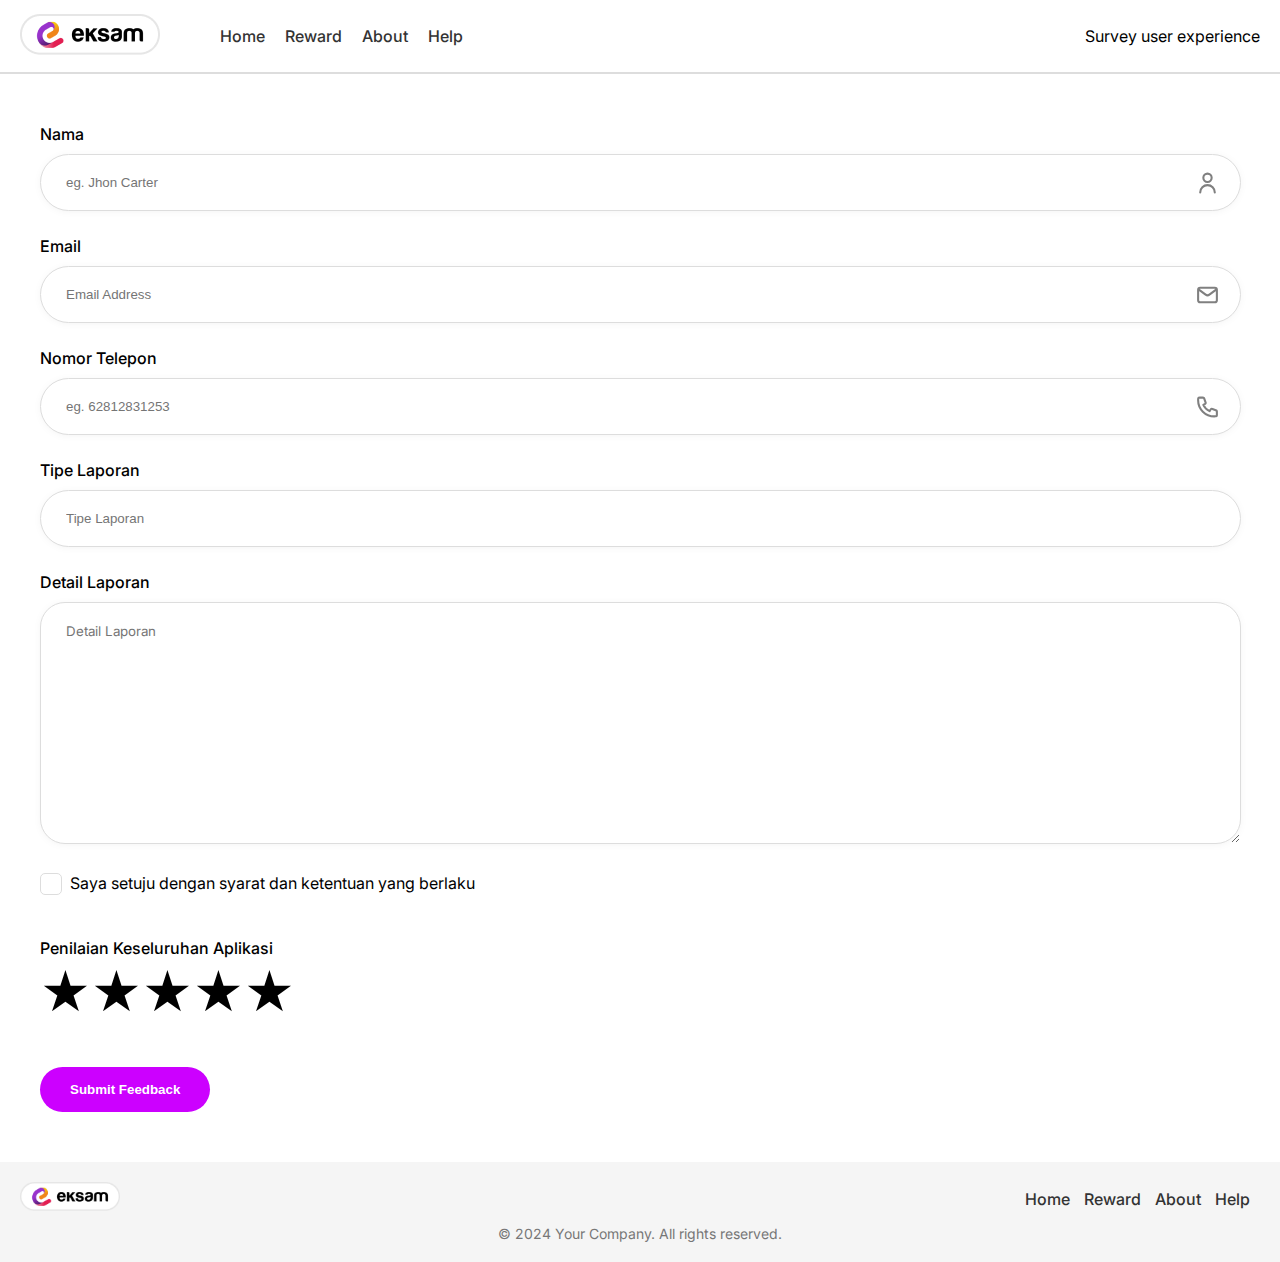
<file: index.html>
<!DOCTYPE html>
<html lang="en">
    <head>
        <meta charset="UTF-8" />
        <meta name="viewport" content="width=device-width, initial-scale=1.0" />
        <title>Document</title>
        <link rel="stylesheet" href="assets/style.css" />
    </head>
    <body>
        <nav class="navbar">
            <div class="flex-center">
                <div class="">
                    <img src="assets/logo-eksam.png" alt="" />
                </div>
                <div class="">
                    <ul class="nav-menu">
                        <li><a href="index.html">Home</a></li>
                        <li><a href="reward.html">Reward</a></li>
                        <li><a href="about.html">About</a></li>
                        <li><a href="help.html">Help</a></li>
                    </ul>
                </div>
            </div>
            <div class="">Survey user experience</div>
        </nav>

        <form action="" class="form">
            <div class="max-con container-form">
                <div class="input-group">
                    <label for="name">Nama</label>
                    <div class="input-base">
                        <input type="text" placeholder="eg. Jhon Carter" />
                        <img src="assets/user.svg" alt="" />
                    </div>
                </div>
                <div class="input-group">
                    <label for="email">Email</label>
                    <div class="input-base">
                        <input type="email" placeholder="Email Address" />
                        <img src="assets/email.svg" alt="" />
                    </div>
                </div>
                <div class="input-group">
                    <label for="phone">Nomor Telepon</label>
                    <div class="input-base">
                        <input type="text" placeholder="eg. 62812831253" />
                        <img src="assets/phone.svg" alt="" />
                    </div>
                </div>
                <div class="input-group">
                    <label for="laporan">Tipe Laporan</label>
                    <div class="input-base">
                        <input type="text" placeholder="Tipe Laporan" />
                    </div>
                </div>
                <div class="input-group">
                    <label for="laporan">Detail Laporan</label>
                    <div class="input-base">
                        <textarea
                            type="text"
                            placeholder="Detail Laporan"></textarea>
                    </div>
                </div>

                <div class="custom-checkbox">
                    <input type="checkbox" id="agree" />
                    <label for="agree"
                        >Saya setuju dengan syarat dan ketentuan yang
                        berlaku</label
                    >
                </div>

                <div class="input-group rating-input">
                    <label>Penilaian Keseluruhan Aplikasi</label>
                    <div class="rating">
                        <label>
                            <input type="radio" name="stars" value="1" />
                            <span class="icon">★</span>
                        </label>
                        <label>
                            <input type="radio" name="stars" value="2" />
                            <span class="icon">★</span>
                            <span class="icon">★</span>
                        </label>
                        <label>
                            <input type="radio" name="stars" value="3" />
                            <span class="icon">★</span>
                            <span class="icon">★</span>
                            <span class="icon">★</span>
                        </label>
                        <label>
                            <input type="radio" name="stars" value="4" />
                            <span class="icon">★</span>
                            <span class="icon">★</span>
                            <span class="icon">★</span>
                            <span class="icon">★</span>
                        </label>
                        <label>
                            <input type="radio" name="stars" value="5" />
                            <span class="icon">★</span>
                            <span class="icon">★</span>
                            <span class="icon">★</span>
                            <span class="icon">★</span>
                            <span class="icon">★</span>
                        </label>
                    </div>
                </div>

                <button class="btn-submit" type="submit">
                    Submit Feedback
                </button>
            </div>
        </form>

        <footer class="footer">
            <div class="flex-center">
                <div class="footer-logo">
                    <img src="assets/logo-eksam.png" alt="" />
                </div>
                <div class="footer-menu">
                    <ul>
                        <li><a href="index.html">Home</a></li>
                        <li><a href="reward.html">Reward</a></li>
                        <li><a href="about.html">About</a></li>
                        <li><a href="help.html">Help</a></li>
                    </ul>
                </div>
            </div>
            <div class="footer-text">© 2024 Your Company. All rights reserved.</div>
        </footer>
        <script src="assets/index.js"></script>
    </body>
</html>
</file>
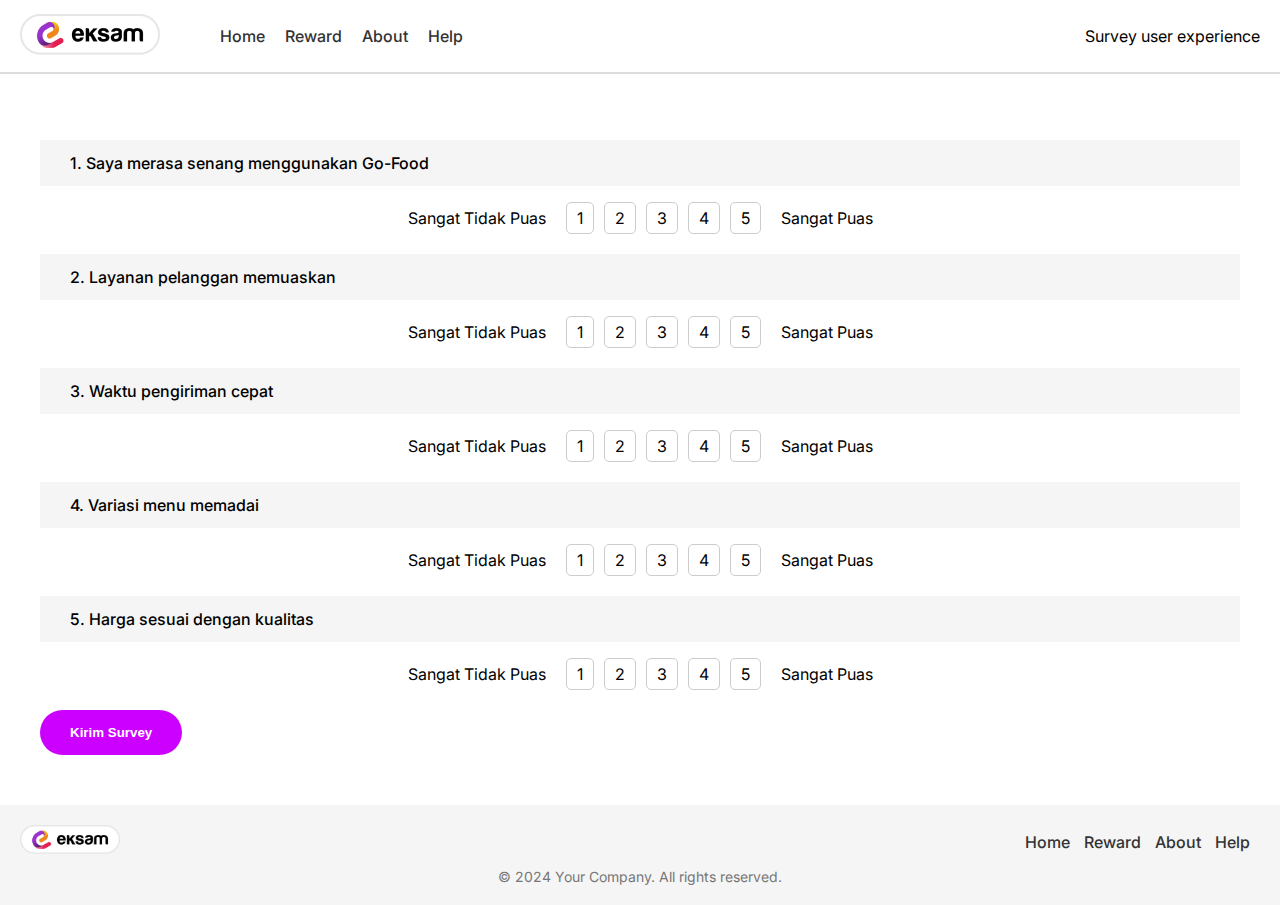
<file: survey.html>
<!DOCTYPE html>
<html lang="en">
    <head>
        <meta charset="UTF-8" />
        <meta name="viewport" content="width=device-width, initial-scale=1.0" />
        <title>Document</title>
        <link rel="stylesheet" href="assets/style.css" />
    </head>
    <body>
        <nav class="navbar">
            <div class="flex-center">
                <div class="">
                    <img src="assets/logo-eksam.png" alt="" />
                </div>
                <div class="">
                    <ul class="nav-menu">
                        <li><a href="index.html">Home</a></li>
                        <li><a href="reward.html">Reward</a></li>
                        <li><a href="about.html">About</a></li>
                        <li><a href="help.html">Help</a></li>
                    </ul>
                </div>
            </div>
            <div class="">Survey user experience</div>
        </nav>

        <div class="max-con container-survey">
            <form>
                <!-- Pertanyaan 1 -->
                <div class="question">
                    <p>1. Saya merasa senang menggunakan Go-Food</p>
                    <div class="flex-center">
                        <div class="">Sangat Tidak Puas</div>
                        <div class="rating-survey">
                            <label for="rating1-1"
                                ><input
                                    type="radio"
                                    name="question1"
                                    value="1"
                                    id="rating1-1" />1</label
                            >
                            <label for="rating1-2"
                                ><input
                                    type="radio"
                                    name="question1"
                                    value="2"
                                    id="rating1-2" />2</label
                            >
                            <label for="rating1-3"
                                ><input
                                    type="radio"
                                    name="question1"
                                    value="3"
                                    id="rating1-3" />3</label
                            >
                            <label for="rating1-4"
                                ><input
                                    type="radio"
                                    name="question1"
                                    value="4"
                                    id="rating1-4" />4</label
                            >
                            <label for="rating1-5"
                                ><input
                                    type="radio"
                                    name="question1"
                                    value="5"
                                    id="rating1-5" />5</label
                            >
                        </div>
                        <div class="">Sangat Puas</div>
                    </div>
                    <textarea class="reason" name="reason1" placeholder="Alasan (opsional)"></textarea>
                </div>
                <!-- Pertanyaan 2 -->
                <div class="question">
                    <p>2. Layanan pelanggan memuaskan</p>
                    <div class="flex-center">
                        <div class="">Sangat Tidak Puas</div>
                        <div class="rating-survey">
                            <label for="rating2-1"
                                ><input
                                    type="radio"
                                    name="question2"
                                    value="1"
                                    id="rating2-1" />1</label
                            >
                            <label for="rating2-2"
                                ><input
                                    type="radio"
                                    name="question2"
                                    value="2"
                                    id="rating2-2" />2</label
                            >
                            <label for="rating2-3"
                                ><input
                                    type="radio"
                                    name="question2"
                                    value="3"
                                    id="rating2-3" />3</label
                            >
                            <label for="rating2-4"
                                ><input
                                    type="radio"
                                    name="question2"
                                    value="4"
                                    id="rating2-4" />4</label
                            >
                            <label for="rating2-5"
                                ><input
                                    type="radio"
                                    name="question2"
                                    value="5"
                                    id="rating2-5" />5</label
                            >
                        </div>
                        <div class="">Sangat Puas</div>
                    </div>
                    <textarea class="reason" name="reason2" placeholder="Alasan (opsional)"></textarea>
                </div>
                <!-- Pertanyaan 3 -->
                <div class="question">
                    <p>3. Waktu pengiriman cepat</p>
                    <div class="flex-center">
                        <div class="">Sangat Tidak Puas</div>
                        <div class="rating-survey">
                            <label for="rating3-1"
                                ><input
                                    type="radio"
                                    name="question3"
                                    value="1"
                                    id="rating3-1" />1</label
                            >
                            <label for="rating3-2"
                                ><input
                                    type="radio"
                                    name="question3"
                                    value="2"
                                    id="rating3-2" />2</label
                            >
                            <label for="rating3-3"
                                ><input
                                    type="radio"
                                    name="question3"
                                    value="3"
                                    id="rating3-3" />3</label
                            >
                            <label for="rating3-4"
                                ><input
                                    type="radio"
                                    name="question3"
                                    value="4"
                                    id="rating3-4" />4</label
                            >
                            <label for="rating3-5"
                                ><input
                                    type="radio"
                                    name="question3"
                                    value="5"
                                    id="rating3-5" />5</label
                            >
                        </div>
                        <div class="">Sangat Puas</div>
                    </div>
                    <textarea class="reason" name="reason3" placeholder="Alasan (opsional)"></textarea>
                </div>
                <!-- Pertanyaan 4 -->
                <div class="question">
                    <p>4. Variasi menu memadai</p>
                    <div class="flex-center">
                        <div class="">Sangat Tidak Puas</div>
                        <div class="rating-survey">
                            <label for="rating4-1"
                                ><input
                                    type="radio"
                                    name="question4"
                                    value="1"
                                    id="rating4-1" />1</label
                            >
                            <label for="rating4-2"
                                ><input type="radio" name=" -2" /><input
                                    type="radio"
                                    name="question4"
                                    value="2"
                                    id="rating4-2" />2</label
                            >
                            <label for="rating4-3"
                                ><input
                                    type="radio"
                                    name="question4"
                                    value="3"
                                    id="rating4-3" />3</label
                            >
                            <label for="rating4-4"
                                ><input
                                    type="radio"
                                    name="question4"
                                    value="4"
                                    id="rating4-4" />4</label
                            >
                            <label for="rating4-5"
                                ><input
                                    type="radio"
                                    name="question4"
                                    value="5"
                                    id="rating4-5" />5</label
                            >
                        </div>
                        <div class="">Sangat Puas</div>
                    </div>
                    <textarea class="reason" name="reason4" placeholder="Alasan (opsional)"></textarea>
                </div>
                <!-- Pertanyaan 5 -->
                <div class="question">
                    <p>5. Harga sesuai dengan kualitas</p>
                    <div class="flex-center">
                        <div class="">Sangat Tidak Puas</div>
                        <div class="rating-survey">
                            <label for="rating5-1"
                                ><input
                                    type="radio"
                                    name="question5"
                                    value="1"
                                    id="rating5-1" />1</label
                            >
                            <label for="rating5-2"
                                ><input
                                    type="radio"
                                    name="question5"
                                    value="2"
                                    id="rating5-2" />2</label
                            >
                            <label for="rating5-3"
                                ><input
                                    type="radio"
                                    name="question5"
                                    value="3"
                                    id="rating5-3" />3</label
                            >
                            <label for="rating5-4"
                                ><input
                                    type="radio"
                                    name="question5"
                                    value="4"
                                    id="rating5-4" />4</label
                            >
                            <label for="rating5-5"
                                ><input
                                    type="radio"
                                    name="question5"
                                    value="5"
                                    id="rating5-5" />5</label
                            >
                        </div>
                        <div class="">Sangat Puas</div>
                    </div>
                    <textarea class="reason" name="reason5" placeholder="Alasan (opsional)"></textarea>
                </div>

                <button class="btn-submit" type="submit">
                    Kirim Survey
                </button>
            </form>
        </div>
        <footer class="footer">
            <div class="flex-center">
                <div class="footer-logo">
                    <img src="assets/logo-eksam.png" alt="" />
                </div>
                <div class="footer-menu">
                    <ul>
                        <li><a href="index.html">Home</a></li>
                        <li><a href="reward.html">Reward</a></li>
                        <li><a href="about.html">About</a></li>
                        <li><a href="help.html">Help</a></li>
                    </ul>
                </div>
            </div>
            <div class="footer-text">
                © 2024 Your Company. All rights reserved.
            </div>
        </footer>
        <script src="assets/index.js"></script>
    </body>
</html>
</file>
<file: assets/style.css>
@import url('https://fonts.googleapis.com/css2?family=Inter:wght@100..900&family=Montserrat:ital,wght@0,100;0,200;0,300;0,400;0,500;0,600;0,700;0,800;0,900;1,100;1,200;1,300;1,400;1,500;1,600;1,700;1,800;1,900&display=swap');

html,
body {
    margin: 0;
    padding: 0;
    font-family: 'Inter', sans-serif;
}

.flex-center {
    display: flex;
    justify-content: center;
    align-items: center;
    gap: 20px;
}

.max-con {
    max-width: 1200px;
    margin: 0 auto;
}

@media screen and (max-width: 1200px){
    .max-con {
        padding: 50px 20px !important;
    }
}

.navbar {
    display: flex;
    justify-content: space-between;
    padding: 10px 20px;
    border-bottom: 2px solid #dddddd;
    align-items: center;
}

.nav-menu {
    display: flex;
    align-items: center;
    gap: 20px;
}

.nav-menu a {
    text-decoration: none;
    color: #333;
    font-weight: 500;
}

.nav-menu a:hover {
    color: #cc00ff;
}

.nav-menu li {
    list-style: none;
}

.container-form {
    padding: 50px 0px;
    display: flex;
    flex-direction: column;
    gap: 25px;
}

.input-group label {
    display: block;
    margin-bottom: 10px;
    font-weight: 500;
}

.input-base {
    position: relative;
}

.input-base input {
    width: calc(100% - 51px);
    border: 1px solid #dddddd;
    border-radius: 100px;
    outline: none;
    padding: 20px 25px;
    -webkit-box-shadow: 0px 1px 11px -4px rgba(0, 0, 0, 0.1);
    -moz-box-shadow: 0px 1px 11px -4px rgba(0, 0, 0, 0.1);
    box-shadow: 0px 1px 11px -4px rgba(0, 0, 0, 0.1);
}

.input-base input:focus {
    border-color: #cc00ff;
}

.input-base img {
    position: absolute;
    top: 50%;
    right: 20px;
    transform: translateY(-50%);
    width: 25px;
    filter: invert(0.5);
}

.input-base input:focus + img {
    /* change color overlay */
    filter: invert(42%) sepia(100%) saturate(100%) hue-rotate(0deg)
        brightness(100%) contrast(100%);
}

.input-base textarea {
    width: calc(100% - 51px);
    max-width: calc(100% - 51px);
    height: 200px;
    border: 1px solid #dddddd;
    border-radius: 25px;
    outline: none;
    padding: 20px 25px;
    font-family: 'Inter', sans-serif;
    -webkit-box-shadow: 0px 1px 11px -4px rgba(0, 0, 0, 0.1);
    -moz-box-shadow: 0px 1px 11px -4px rgba(0, 0, 0, 0.1);
    box-shadow: 0px 1px 11px -4px rgba(0, 0, 0, 0.1);
}

.custom-checkbox input[type='checkbox'] {
    display: none;
}
.custom-checkbox input[type='checkbox'] + label {
    position: relative;
    padding-left: 30px;
    cursor: pointer;
}
.custom-checkbox input[type='checkbox'] + label:before {
    content: '';
    position: absolute;
    left: 0;
    top: 0;
    width: 20px;
    height: 20px;
    border: 1px solid #dddddd;
    border-radius: 5px;
    background-color: #fff;
}
.custom-checkbox input[type='checkbox']:checked + label:before {
    background-color: #cc00ff;
    border-color: #cc00ff;
}
.custom-checkbox input[type='checkbox'] + label:after {
    content: '\2713';
    position: absolute;
    left: 7px;
    top: 2px;
    font-size: 12px;
    color: #fff;
    display: none;
}

.custom-checkbox input[type='checkbox']:checked + label:after {
    display: block;
}

.btn-submit {
    background-color: #cc00ff;
    color: #fff;
    border: none;
    border-radius: 100px;
    padding: 15px 30px;
    cursor: pointer;
    font-weight: 500;
    transition: 0.3s;
    width: max-content;
    font-weight: 700;
}
.btn-submit:hover {
    background-color: #ff00cc;
}

.rating-input {
    margin: 20px 0px;
}
.rating {
    display: inline-block;
    position: relative;
    height: 50px;
    line-height: 50px;
    font-size: 50px;
}

.rating label {
    position: absolute;
    top: 0;
    left: 0;
    height: 100%;
    cursor: pointer;
}

.rating label:last-child {
    position: static;
}

.rating label:nth-child(1) {
    z-index: 5;
}

.rating label:nth-child(2) {
    z-index: 4;
}

.rating label:nth-child(3) {
    z-index: 3;
}

.rating label:nth-child(4) {
    z-index: 2;
}

.rating label:nth-child(5) {
    z-index: 1;
}

.rating label input {
    position: absolute;
    top: 0;
    left: 0;
    opacity: 0;
}

.rating label .icon {
    float: left;
    color: transparent;
}

.rating label:last-child .icon {
    color: #000;
}

.rating:not(:hover) label input:checked ~ .icon,
.rating:hover label:hover input ~ .icon {
    color: rgb(255, 196, 0);
}

.rating label input:focus:not(:checked) ~ .icon:last-child {
    color: #000;
    text-shadow: 0 0 5px #09f;
}

.footer {
    background-color: #f5f5f5;
    padding: 20px;
    text-align: center;
}

.footer .flex-center {
    justify-content: space-between;
    align-items: center;
}

.footer .footer-logo img {
    width: 100px;
}

.footer .footer-menu ul {
    list-style: none;
    padding: 0;
    margin: 0;
}

.footer .footer-menu li {
    display: inline-block;
    margin-right: 10px;
}

.footer .footer-menu a {
    text-decoration: none;
    color: #333;
    font-weight: 500;
}

.footer .footer-menu a:hover {
    color: #cc00ff;
}

.footer .footer-text {
    margin-top: 10px;
    font-size: 14px;
    color: #777;
}

.question {
    margin-bottom: 20px;
}

.question p{
    font-weight: 500;
    background-color: #f5f5f5;
    padding: 13px 30px;
}

.rating-survey {
    display: flex;
    gap: 10px;
}

.rating-survey label {
    cursor: pointer;
}

.rating-survey label {
    padding: 5px 10px;
    border: 1px solid #ccc;
    border-radius: 5px;
}

.rating-survey input[type="radio"] {
    display: none;
}

.selected {
    background-color: #cc00ff; 
    color: white;
}

.container-survey {
    padding: 50px 0px;
    display: flex;
    flex-direction: column;
    gap: 25px;
    min-height: 70vh;
}

.reason {
    width: calc(100% - 51px);
    max-width: calc(100% - 51px);
    height: 100px;
    margin-top: 20px;
    border: 1px solid #dddddd;
    border-radius: 25px;
    outline: none;
    padding: 20px 25px;
    font-family: 'Inter', sans-serif;
    display: none;
}
</file>
